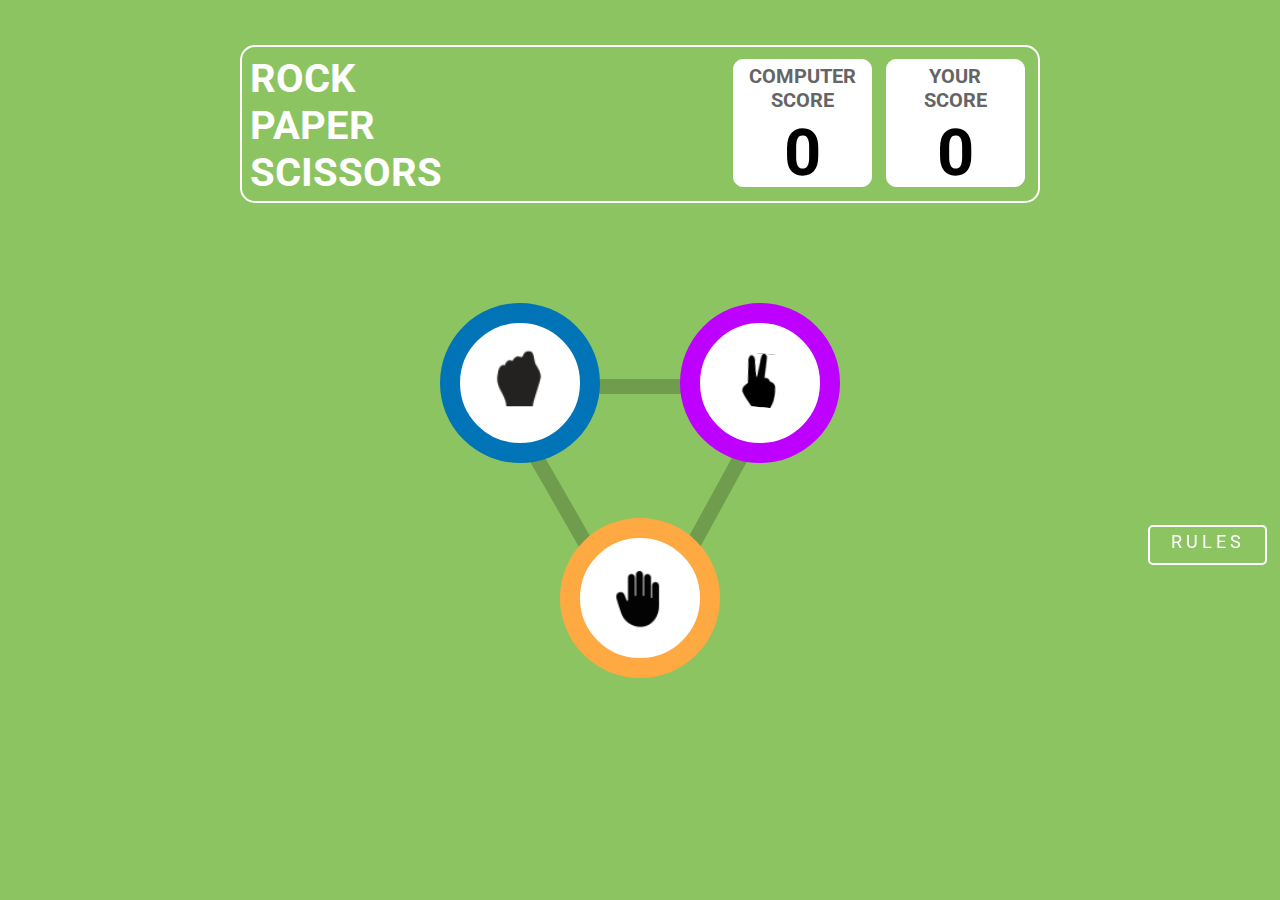
<file: index.html>
<!DOCTYPE html>
<html lang="en">
	<head>
		<meta charset="UTF-8" />
		<meta name="viewport" content="width=device-width, initial-scale=1.0" />
		<title>Rock paper scissor game</title>
		<link rel="preconnect" href="https://fonts.googleapis.com" />
		<link rel="preconnect" href="https://fonts.gstatic.com" crossorigin />
		<link
			href="https://fonts.googleapis.com/css2?family=Roboto:ital,wght@0,100;0,300;0,400;0,500;0,700;0,900;1,100;1,300;1,400;1,500;1,700;1,900&display=swap"
			rel="stylesheet" />
		<link rel="stylesheet" href="index.css" />
		<script src="index.js"></script>
	</head>
	<body>
		<div class="wrapper">
			<div id="scoreboard">
				<div id="game-title">
					ROCK <br />
					PAPER <br />
					SCISSORS <br />
				</div>
				<div id="all-scores">
					<div class="scores">
						<div class="score-title">Computer Score</div>
						<div id="computer-score" class="individual-score">0</div>
					</div>
					<div class="scores">
						<div class="score-title">
							Your <br />
							score
						</div>
						<div id="user-score" class="individual-score">0</div>
					</div>
				</div>
			</div>
			<div class="hands">
				<div class="hand rock">
					<div
						style="
							width: 160px;
							height: 160px;
							border: 20px solid #0074b6;
							padding-top: 16%;
							padding-left: 12%;
							background-color: white;
							border-radius: 100%;
						"
						onclick="pickUserHand('rock')">
						<img src="icons8-fist-67 1.svg" alt="rock" />
					</div>
				</div>
				<div class="hand scissor">
					<div
						style="
							width: 160px;
							height: 160px;
							border: 20px solid #bd00ff;
							padding-top: 18%;
							padding-left: 25%;
							background-color: white;
							border-radius: 100%;
						"
						onclick="pickUserHand('scissor')">
						<img src="17911 1.svg" alt="scissor" />
					</div>
				</div>
				<div class="hand paper">
					<div
						style="
							width: 160px;
							height: 160px;
							border: 20px solid #ffa943;
							padding-top: 15%;
							padding-left: 15%;
							background-color: white;
							border-radius: 100%;
						"
						onclick="pickUserHand('paper')">
						<img src="icons8-hand-64 1.svg" alt="paper" />
					</div>
				</div>
			</div>
			<div class="contest">
				<div class="user-hand" id="users-hand">
					<h1 style="z-index: 1">YOU PICKED</h1>
					<div class="handImageContainer" id="user-pick">
						<div
							style="
								width: 160px;
								height: 160px;
								border: 20px solid #bd00ff;
								padding-top: 18%;
								padding-left: 25%;
								background-color: white;
								border-radius: 100%;
							"
							id="user-pick-animation">
							<img src="17911 1.svg" alt="scissor" />
						</div>
					</div>
				</div>
				<div class="referee">
					<div class="decision">
						<p id="message1">YOU WIN</p>
						<p id="message2">Against PC</p>
					</div>
					<div class="new-game" onclick="playAgain()" id="game-button">
						PLAY AGAIN
					</div>
				</div>
				<div class="computer-hand" id="computers-hand">
					<h1>PC PICKED</h1>
					<div class="handImageContainer" id="computer-pick">
						<div
							style="
								width: 160px;
								height: 160px;
								border: 20px solid #bd00ff;
								padding-top: 18%;
								padding-left: 25%;
								background-color: white;
								border-radius: 100%;
							"
							id="computer-pick-animation">
							<img src="17911 1.svg" alt="scissor" />
						</div>
					</div>
				</div>
			</div>
			<div id="notice-board">
				<div id="cross">
					<img
						alt="cross"
						src="X.svg"
						width="35px"
						height="35px"
						style="margin-left: 10%; margin-top: 9%" />
				</div>
				<div id="notice-container">
					<div id="notice">
						<h1 style="text-align: center; margin-top: 7%">Game Rules</h1>
						<ul>
							<li>
								Rock beats scissors, scissors beat paper, and paper beats rock.
							</li>
							<li>
								Agree ahead of time whether you’ll count off “rock, paper,
								scissors, shoot” or just “rock, paper, scissors.”
							</li>
							<li>
								Use rock, paper, scissors to settle minor decisions or simply
								play to pass the time
							</li>
							<li>
								If both players lay down the same hand, each player lays down
								another hand
							</li>
						</ul>
					</div>
				</div>
			</div>
			<div id="next-button" onclick="window.location.href ='hurray.html'">
				NEXT
			</div>
			<div id="rules-button">RULES</div>
		</div>
	</body>
</html>
</file>
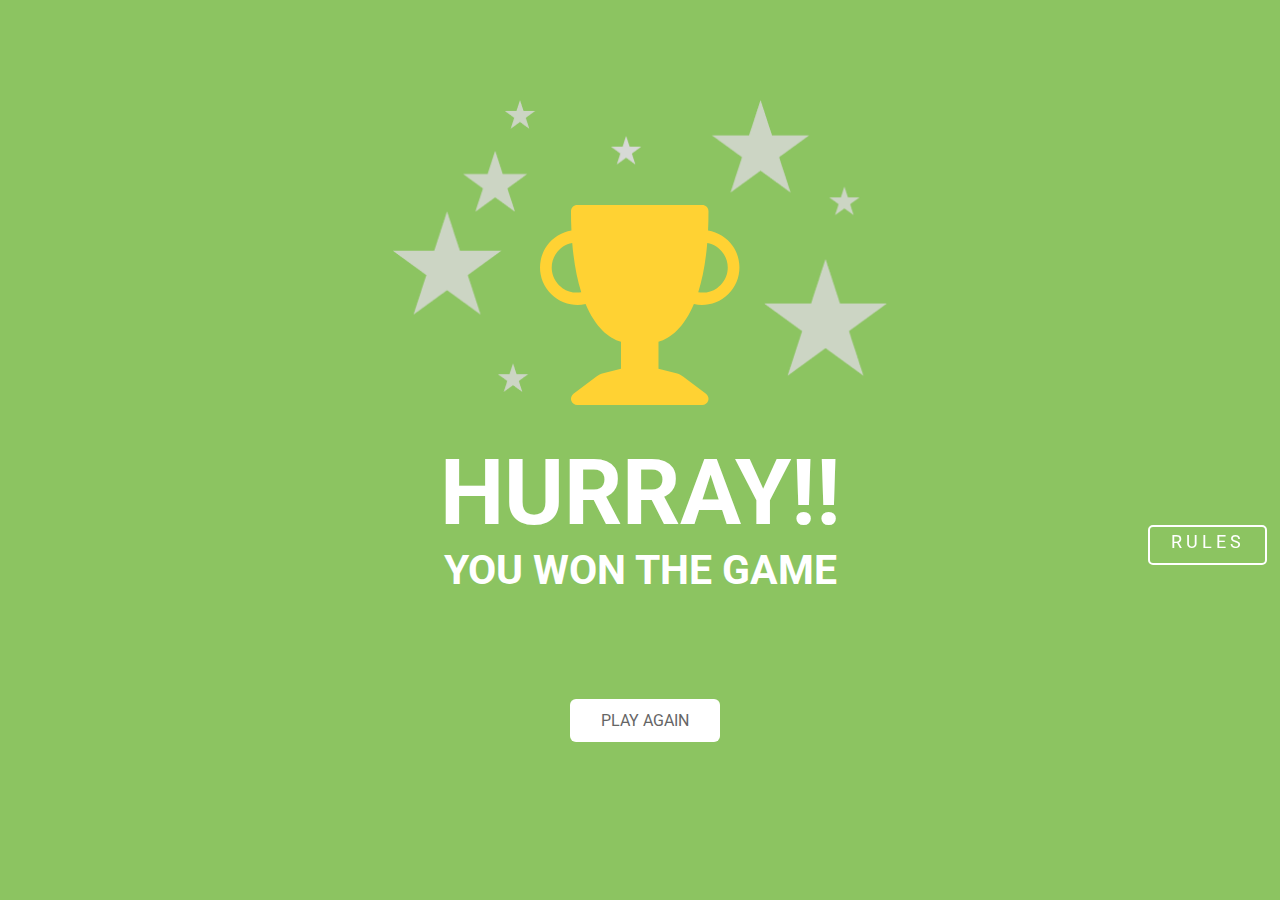
<file: hurray.html>
<!DOCTYPE html>
<html lang="en">
	<head>
		<meta charset="UTF-8" />
		<meta name="viewport" content="width=device-width, initial-scale=1.0" />
		<title>Rock paper scissor game</title>
		<link
			href="https://fonts.googleapis.com/css2?family=Roboto:ital,wght@0,100;0,300;0,400;0,500;0,700;0,900;1,100;1,300;1,400;1,500;1,700;1,900&display=swap"
			rel="stylesheet" />
		<link rel="stylesheet" href="index.css" />
		<script>
			window.addEventListener("DOMContentLoaded", function () {
				document
					.getElementById("rules-button")
					.addEventListener("click", function () {
						let noticeBox = document.getElementById("notice-board");
						noticeBox.style.display = "block";
						document.getElementById("rules-button").style.display = "none";
					});

				document.getElementById("cross").addEventListener("click", function () {
					let noticeBox = document.getElementById("notice-board");
					noticeBox.style.display = "none";
					document.getElementById("rules-button").style.display = "block";
				});
			});
		</script>
	</head>
	<body style="background-color: #8cc461">
		<div class="wrapper">
			<div
				style="
					height: 800px;
					width: 1000px;
					margin-left: 0%;
					display: flex;
					flex-direction: column;
				">
				<img
					src="attachment.png"
					alt="stars"
					style="
						margin-left: 25%;
						margin-top: 10%;
						height: 297px;
						width: 500px;
					" />
				<img
					src="Vector.svg"
					alt="trophy"
					style="
						height: 200px;
						width: 200px;
						margin-left: 40%;
						margin-top: -19%;
					" />
				<div style="height: 70%; width: 70%; margin-left: 15%">
					<div style="color: white; text-align: center; margin-top: 5%">
						<h1 style="font-size: 91px">HURRAY!!</h1>
						<h2 style="font-size: 41px">YOU WON THE GAME</h2>
					</div>
					<div
						style="
							height: 44px;
							width: 150px;
							text-align: center;
							margin-top: 15%;
							margin-left: 40%;
						">
						<div class="new-game" onclick="window.location.href = 'index.html'">
							PLAY AGAIN
						</div>
					</div>
				</div>
			</div>
			<div id="notice-board">
				<div id="cross">
					<img
						alt="cross"
						src="X.svg"
						width="35px"
						height="35px"
						style="margin-left: 10%; margin-top: 9%" />
				</div>
				<div id="notice-container">
					<div id="notice">
						<h1 style="text-align: center; margin-top: 7%">Game Rules</h1>
						<ul>
							<li>
								Rock beats scissors, scissors beat paper, and paper beats rock.
							</li>
							<li>
								Agree ahead of time whether you’ll count off “rock, paper,
								scissors, shoot” or just “rock, paper, scissors.”
							</li>
							<li>
								Use rock, paper, scissors to settle minor decisions or simply
								play to pass the time
							</li>
							<li>
								If both players lay down the same hand, each player lays down
								another hand
							</li>
						</ul>
					</div>
				</div>
			</div>
			<div id="rules-button">RULES</div>
		</div>
	</body>
</html>
</file>
<file: index.css>
* {
	margin: 0;
	padding: 0;
	box-sizing: border-box;
}

body {
	font-family: Roboto;
	text-transform: uppercase;
}

.wrapper {
	width: 100vw;
	height: 100vh;
	background-color: #8cc461;
	color: white;
	display: flex;
	flex-direction: column;
	align-items: center;
}

#scoreboard {
	width: 800px;
	border: 2px solid white;
	border-radius: 15px;
	margin-top: 3.5%;
	height: 158px;
	display: flex;
	justify-content: space-between;
}

#game-title {
	margin: 1%;
	font-size: 40px;
	font-weight: bold;
}

#all-scores {
	display: flex;
	width: 40%;
	justify-content: space-evenly;
	padding-top: 1.5%;
}

.scores {
	border: 1px solid white;
	height: 128px;
	width: 139px;
	color: black;
	background-color: white;
	border-radius: 10px;
}

.score-title {
	color: #656565;
	text-align: center;
	font-size: 20px;
	font-weight: bold;
	margin-top: 3%;
}

.individual-score {
	height: 50%;
	margin-top: 2%;
	text-align: center;
	font-size: 65px;
	font-weight: bold;
}

.hands {
	width: 476px;
	height: 430px;
	display: flex;
	flex-wrap: wrap;
	justify-content: center;
	margin-top: 100px;
	background-image: url(bg-triangle.svg);
	background-repeat: no-repeat;
	background-position: center;
}

.scissor {
	margin-left: 40px;
}

.rock {
	margin-right: 40px;
}

.hands .hand {
	cursor: pointer;
	transition: all 0.25s;
}

.hands .hand:hover {
	transform: translate3d(0px, -8px, 0px);
}

.contest {
	width: 900px;
	display: flex;
	margin-top: 10%;
	height: 30%;
	display: none;
}

.contest > div {
	flex: 1;
}

.contest h1 {
	color: white;
	font-size: 20px;
	margin-top: 20px;
	margin-bottom: 50px;
	text-align: center;
}

.contest .handImageContainer {
	display: flex;
	justify-content: center;
}

.contest .referee {
	display: flex;
	flex-direction: column;
	justify-content: center;
	align-items: center;
}

.referee h1 {
	font-size: 45px;
}

.new-game {
	background-color: white;
	padding: 12px 24px;
	border-radius: 6px;
	cursor: pointer;
	color: #656565;
	transition: all 0.15s;
}

.new-game:hover {
	background-color: bisque;
	transform: translate3d(0px, -2px, 0px);
}

.decision {
	width: 80%;
	height: 35%;
	margin-bottom: 6%;
}

#message1 {
	text-align: center;
	font-size: 45px;
	font-weight: bold;
	margin-bottom: 2%;
}

#message2 {
	text-align: center;
	font-size: 25px;
	font-weight: bold;
}

#notice-board {
	height: 500px;
	width: 500px;
	right: 0;
	position: fixed;
	margin-top: 10%;
	margin-right: 0.5%;
	padding-top: 2.5%;
	display: none;
	text-transform: none;
}

#cross {
	border: 10px solid white;
	height: 65px;
	width: 65px;
	right: 0;
	position: absolute;
	border-radius: 100%;
	background-color: red;
	cursor: pointer;
}

ul {
	list-style: none; /* Remove default list style */
}

ul li::marker {
	content: "■"; /* Use a solid square character for the marker */
	color: yellow; /* Change the color to yellow */
	font-size: 24px; /* Adjust the font size to make the squares bigger */
}

ul li {
	margin-left: 10%;
	margin-top: 2%;
}

#notice {
	border: 1px solid white;
	width: 320px;
	height: 375px;
	margin-top: 3.5%;
	color: white;
	padding-right: 5%;
	margin-left: 4%;
	background-color: #004429;
	border-radius: 5px;
}

#notice-container {
	border: 1px solid white;
	height: 400px;
	width: 345px;
	margin-top: 10%;
	background-color: white;
	border-radius: 5px;
	margin-left: 20%;
	margin-top: 10%;
}

#rules-button {
	height: 40px;
	width: 119px;
	right: 0;
	position: fixed;
	border: 2px solid white;
	margin-top: 41%;
	margin-right: 1%;
	text-align: center;
	padding-top: 0.3%;
	border-radius: 5px;
	letter-spacing: 4px;
	font-size: large;
	color: white;
	font-weight: semi-bold;
	cursor: pointer;
}

#next-button {
	display: none;
	height: 40px;
	width: 119px;
	right: 0;
	position: fixed;
	border: 2px solid white;
	margin-top: 41%;
	margin-right: 10%;
	text-align: center;
	padding-top: 0.3%;
	border-radius: 5px;
	letter-spacing: 4px;
	font-size: large;
	color: white;
	font-weight: semi-bold;
	cursor: pointer;
	justify-content: center;
}
</file>
